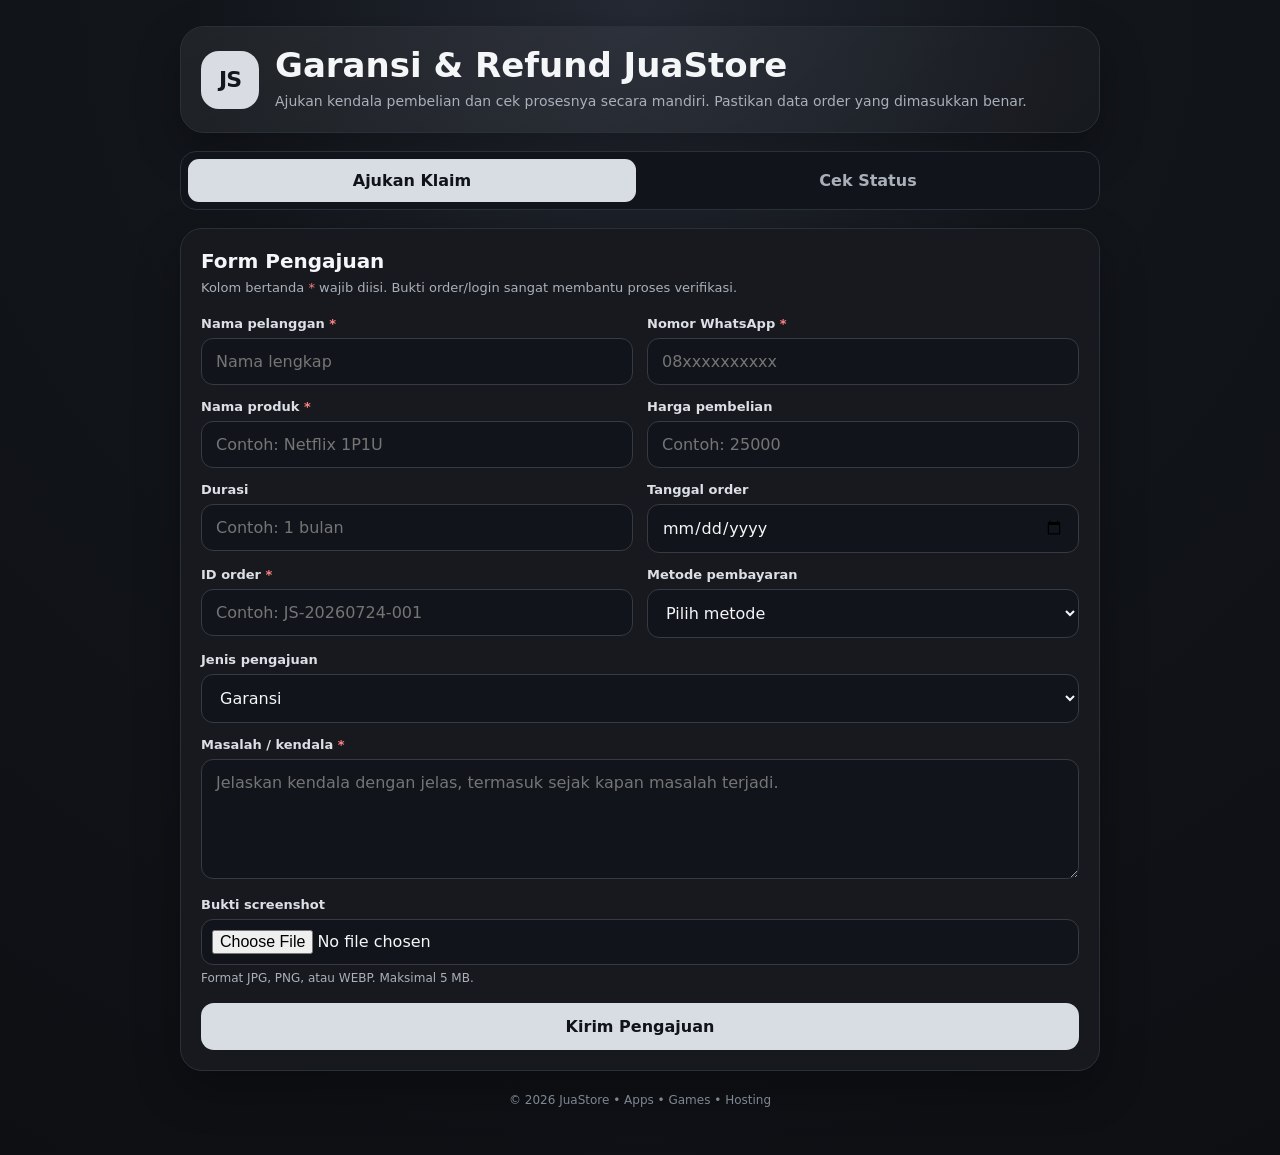
<file: index.html>
<!doctype html>
<html lang="id">
<head>
  <meta charset="utf-8" />
  <meta name="viewport" content="width=device-width,initial-scale=1,viewport-fit=cover" />
  <meta name="theme-color" content="#17191d" />
  <meta name="description" content="Form pengajuan garansi dan refund resmi JuaStore." />
  <title>JuaStore — Garansi & Refund</title>
  <style>
    :root{--bg:#0f1115;--card:#171a20;--card2:#1d2128;--line:#2a3039;--text:#f4f6f8;--muted:#a9b0ba;--accent:#d8dde4;--dark:#111318;--ok:#37c978;--warn:#f0b84b;--bad:#ef6262;--shadow:0 18px 45px rgba(0,0,0,.28)}
    *{box-sizing:border-box} html{scroll-behavior:smooth} body{margin:0;background:radial-gradient(circle at top,#242933 0,#12151a 34%,#0d0f13 100%);color:var(--text);font-family:Inter,ui-sans-serif,system-ui,-apple-system,"Segoe UI",Roboto,Arial,sans-serif;min-height:100vh}
    button,input,select,textarea{font:inherit} a{color:inherit}
    .wrap{width:min(920px,calc(100% - 28px));margin:auto;padding:26px 0 44px}
    .hero{display:flex;gap:16px;align-items:center;padding:20px;border:1px solid var(--line);background:linear-gradient(145deg,rgba(255,255,255,.06),rgba(255,255,255,.02));border-radius:24px;box-shadow:var(--shadow)}
    .logo{width:58px;height:58px;border-radius:18px;display:grid;place-items:center;background:#d9dde3;color:#13161a;font-weight:900;font-size:22px;letter-spacing:-1px;flex:0 0 auto}
    h1{font-size:clamp(23px,5vw,34px);line-height:1.08;margin:0 0 7px}.sub{margin:0;color:var(--muted);font-size:14px;line-height:1.55}
    .tabs{display:grid;grid-template-columns:1fr 1fr;gap:8px;padding:7px;margin:18px 0;background:#11141a;border:1px solid var(--line);border-radius:16px;position:sticky;top:8px;z-index:5;backdrop-filter:blur(12px)}
    .tab{border:0;border-radius:11px;padding:12px 10px;background:transparent;color:var(--muted);font-weight:800;cursor:pointer}.tab.active{background:var(--accent);color:#111318}
    .panel{display:none}.panel.active{display:block}
    .card{background:rgba(23,26,32,.96);border:1px solid var(--line);border-radius:22px;padding:20px;box-shadow:var(--shadow)}
    .card h2{font-size:20px;margin:0 0 5px}.hint{color:var(--muted);font-size:13px;margin:0 0 18px;line-height:1.5}
    .grid{display:grid;grid-template-columns:1fr 1fr;gap:14px}.full{grid-column:1/-1}
    label{display:block;font-size:13px;font-weight:750;color:#dce0e6;margin:0 0 7px}
    .req{color:#ff8585} input,select,textarea{width:100%;border:1px solid #343b46;background:#11141a;color:var(--text);border-radius:12px;padding:13px 14px;outline:none;transition:.2s} textarea{min-height:120px;resize:vertical} input:focus,select:focus,textarea:focus{border-color:#8f98a6;box-shadow:0 0 0 3px rgba(216,221,228,.09)}
    input[type=file]{padding:10px}.small{font-size:12px;color:var(--muted);margin-top:6px}
    .btn{width:100%;border:0;border-radius:13px;background:var(--accent);color:#111318;padding:14px 18px;font-weight:900;cursor:pointer;margin-top:18px;display:flex;align-items:center;justify-content:center;gap:8px}.btn:disabled{opacity:.6;cursor:not-allowed}.btn.secondary{background:#2a3039;color:#fff;margin-top:10px}
    .notice{display:none;margin-top:15px;border-radius:13px;padding:13px 14px;font-size:14px;line-height:1.5;border:1px solid}.notice.show{display:block}.notice.ok{background:rgba(55,201,120,.1);border-color:rgba(55,201,120,.45);color:#bff4d5}.notice.err{background:rgba(239,98,98,.1);border-color:rgba(239,98,98,.45);color:#ffd0d0}
    .status-list{display:grid;gap:12px;margin-top:16px}.status-item{border:1px solid var(--line);background:#12151a;border-radius:15px;padding:15px}.status-head{display:flex;justify-content:space-between;gap:10px;align-items:flex-start}.status-id{font-weight:900;font-size:14px;word-break:break-all}.badge{padding:6px 9px;border-radius:999px;font-size:11px;font-weight:900;white-space:nowrap;background:#353b45}.badge.wait{color:#ffe3a3;background:rgba(240,184,75,.14)}.badge.ok{color:#baf2d1;background:rgba(55,201,120,.14)}.badge.bad{color:#ffc6c6;background:rgba(239,98,98,.14)}.meta{display:grid;gap:6px;margin-top:12px;color:#c8cdd4;font-size:13px}.meta b{color:#fff}.empty{text-align:center;color:var(--muted);padding:28px 10px}
    .footer{text-align:center;color:#7f8792;font-size:12px;padding:22px 0 4px}.spinner{width:17px;height:17px;border:2px solid rgba(0,0,0,.25);border-top-color:#111;border-radius:50%;animation:spin .7s linear infinite}@keyframes spin{to{transform:rotate(360deg)}}
    @media(max-width:680px){.grid{grid-template-columns:1fr}.full{grid-column:auto}.hero{align-items:flex-start}.wrap{width:min(100% - 20px,920px);padding-top:12px}.card{padding:16px;border-radius:18px}.tabs{top:6px}}
  </style>
</head>
<body>
  <main class="wrap">
    <section class="hero">
      <div class="logo">JS</div>
      <div><h1>Garansi & Refund JuaStore</h1><p class="sub">Ajukan kendala pembelian dan cek prosesnya secara mandiri. Pastikan data order yang dimasukkan benar.</p></div>
    </section>

    <nav class="tabs" aria-label="Navigasi">
      <button class="tab active" type="button" data-target="claimPanel">Ajukan Klaim</button>
      <button class="tab" type="button" data-target="statusPanel">Cek Status</button>
    </nav>

    <section id="claimPanel" class="panel active">
      <div class="card">
        <h2>Form Pengajuan</h2>
        <p class="hint">Kolom bertanda <span class="req">*</span> wajib diisi. Bukti order/login sangat membantu proses verifikasi.</p>
        <form id="claimForm" enctype="multipart/form-data" novalidate>
          <div class="grid">
            <div><label for="customerName">Nama pelanggan <span class="req">*</span></label><input id="customerName" name="customerName" autocomplete="name" required placeholder="Nama lengkap" /></div>
            <div><label for="customerContact">Nomor WhatsApp <span class="req">*</span></label><input id="customerContact" name="customerContact" inputmode="tel" autocomplete="tel" required placeholder="08xxxxxxxxxx" /></div>
            <div><label for="productName">Nama produk <span class="req">*</span></label><input id="productName" name="productName" required placeholder="Contoh: Netflix 1P1U" /></div>
            <div><label for="price">Harga pembelian</label><input id="price" name="price" inputmode="numeric" placeholder="Contoh: 25000" /></div>
            <div><label for="duration">Durasi</label><input id="duration" name="duration" placeholder="Contoh: 1 bulan" /></div>
            <div><label for="orderDate">Tanggal order</label><input id="orderDate" name="orderDate" type="date" /></div>
            <div><label for="orderId">ID order <span class="req">*</span></label><input id="orderId" name="orderId" required placeholder="Contoh: JS-20260724-001" /></div>
            <div><label for="payment">Metode pembayaran</label><select id="payment" name="payment"><option value="">Pilih metode</option><option>DANA</option><option>GoPay</option><option>QRIS</option><option>Transfer Bank</option><option>Lainnya</option></select></div>
            <div class="full"><label for="claimType">Jenis pengajuan</label><select id="claimType" name="claimType"><option value="Garansi">Garansi</option><option value="Refund">Refund</option></select></div>
            <div class="full"><label for="problem">Masalah / kendala <span class="req">*</span></label><textarea id="problem" name="problem" required placeholder="Jelaskan kendala dengan jelas, termasuk sejak kapan masalah terjadi."></textarea></div>
            <div class="full"><label for="evidence">Bukti screenshot</label><input id="evidence" name="evidence" type="file" accept="image/jpeg,image/png,image/webp" /><div class="small">Format JPG, PNG, atau WEBP. Maksimal 5 MB.</div></div>
          </div>
          <button id="submitBtn" class="btn" type="submit">Kirim Pengajuan</button>
          <div id="claimNotice" class="notice" role="alert"></div>
        </form>
      </div>
    </section>

    <section id="statusPanel" class="panel">
      <div class="card">
        <h2>Cek Status Klaim</h2>
        <p class="hint">Masukkan ID garansi, misalnya <b>GRN-...</b>, atau nomor WhatsApp yang dipakai saat pengajuan.</p>
        <form id="statusForm">
          <label for="statusQuery">ID garansi / WhatsApp</label>
          <input id="statusQuery" required placeholder="GRN-... atau 08xxxxxxxxxx" />
          <button id="statusBtn" class="btn" type="submit">Cari Status</button>
        </form>
        <div id="statusNotice" class="notice" role="alert"></div>
        <div id="statusResults" class="status-list"></div>
      </div>
    </section>

    <div class="footer">© 2026 JuaStore • Apps • Games • Hosting</div>
  </main>

  <script>
    const API_BASE = "https://juastore-garansi-worker.jhonyoga01.workers.dev";
    const $ = (id) => document.getElementById(id);

    document.querySelectorAll('.tab').forEach(tab => tab.addEventListener('click', () => {
      document.querySelectorAll('.tab').forEach(x => x.classList.remove('active'));
      document.querySelectorAll('.panel').forEach(x => x.classList.remove('active'));
      tab.classList.add('active'); $(tab.dataset.target).classList.add('active');
    }));

    function showNotice(el, message, ok=false){ el.textContent=message; el.className=`notice show ${ok?'ok':'err'}`; }
    function clearNotice(el){ el.textContent=''; el.className='notice'; }
    function setLoading(btn, loading, text){ btn.disabled=loading; btn.innerHTML=loading?'<span class="spinner"></span> Memproses...':text; }
    function esc(s){ return String(s??'').replace(/[&<>"']/g,c=>({'&':'&amp;','<':'&lt;','>':'&gt;','"':'&quot;',"'":'&#39;'}[c])); }

    $('claimForm').addEventListener('submit', async (e) => {
      e.preventDefault(); clearNotice($('claimNotice'));
      if(!e.currentTarget.reportValidity()) return;
      const file=$('evidence').files[0];
      if(file && file.size>5*1024*1024){ showNotice($('claimNotice'),'Screenshot maksimal 5 MB.'); return; }
      setLoading($('submitBtn'),true,'Kirim Pengajuan');
      try{
        const response=await fetch(`${API_BASE}/api/claims`,{method:'POST',body:new FormData(e.currentTarget)});
        const raw=await response.text(); let data;
        try{ data=JSON.parse(raw); }catch{ throw new Error(`Respons server tidak valid: ${raw.slice(0,160)}`); }
        if(!response.ok || !data.success) throw new Error(data.message||'Pengajuan gagal dikirim.');
        showNotice($('claimNotice'),`Pengajuan berhasil. Simpan ID garansi: ${data.claimId}`,true);
        e.currentTarget.reset();
        window.scrollTo({top:document.body.scrollHeight,behavior:'smooth'});
      }catch(err){ showNotice($('claimNotice'),err.message||'Tidak dapat terhubung ke server.'); }
      finally{ setLoading($('submitBtn'),false,'Kirim Pengajuan'); }
    });

    $('statusForm').addEventListener('submit', async (e) => {
      e.preventDefault(); clearNotice($('statusNotice')); $('statusResults').innerHTML='';
      const q=$('statusQuery').value.trim(); if(!q) return;
      setLoading($('statusBtn'),true,'Cari Status');
      try{
        const response=await fetch(`${API_BASE}/api/status?q=${encodeURIComponent(q)}`);
        const raw=await response.text(); let data;
        try{ data=JSON.parse(raw); }catch{ throw new Error(`Respons server tidak valid: ${raw.slice(0,160)}`); }
        if(!response.ok || !data.success) throw new Error(data.message||'Status tidak dapat dimuat.');
        if(!data.data?.length){ $('statusResults').innerHTML='<div class="empty">Data klaim tidak ditemukan.</div>'; return; }
        $('statusResults').innerHTML=data.data.map(item=>{
          const s=String(item.status||'Menunggu'); const cls=s==='Ditolak'?'bad':(s==='Diterima'||s==='Diproses'?'ok':'wait');
          return `<article class="status-item"><div class="status-head"><div class="status-id">${esc(item.id)}</div><span class="badge ${cls}">${esc(s)}</span></div><div class="meta"><div><b>Produk:</b> ${esc(item.product_name||'-')}</div><div><b>ID Order:</b> ${esc(item.order_id||'-')}</div><div><b>Jenis:</b> ${esc(item.claim_type||'-')}</div><div><b>Durasi:</b> ${esc(item.duration||'-')}</div>${item.admin_note?`<div><b>Catatan admin:</b> ${esc(item.admin_note)}</div>`:''}<div><b>Diperbarui:</b> ${esc(item.updated_at?new Date(item.updated_at).toLocaleString('id-ID'):'-')}</div></div></article>`;
        }).join('');
      }catch(err){ showNotice($('statusNotice'),err.message||'Tidak dapat terhubung ke server.'); }
      finally{ setLoading($('statusBtn'),false,'Cari Status'); }
    });
  </script>
</body>
</html>
</file>
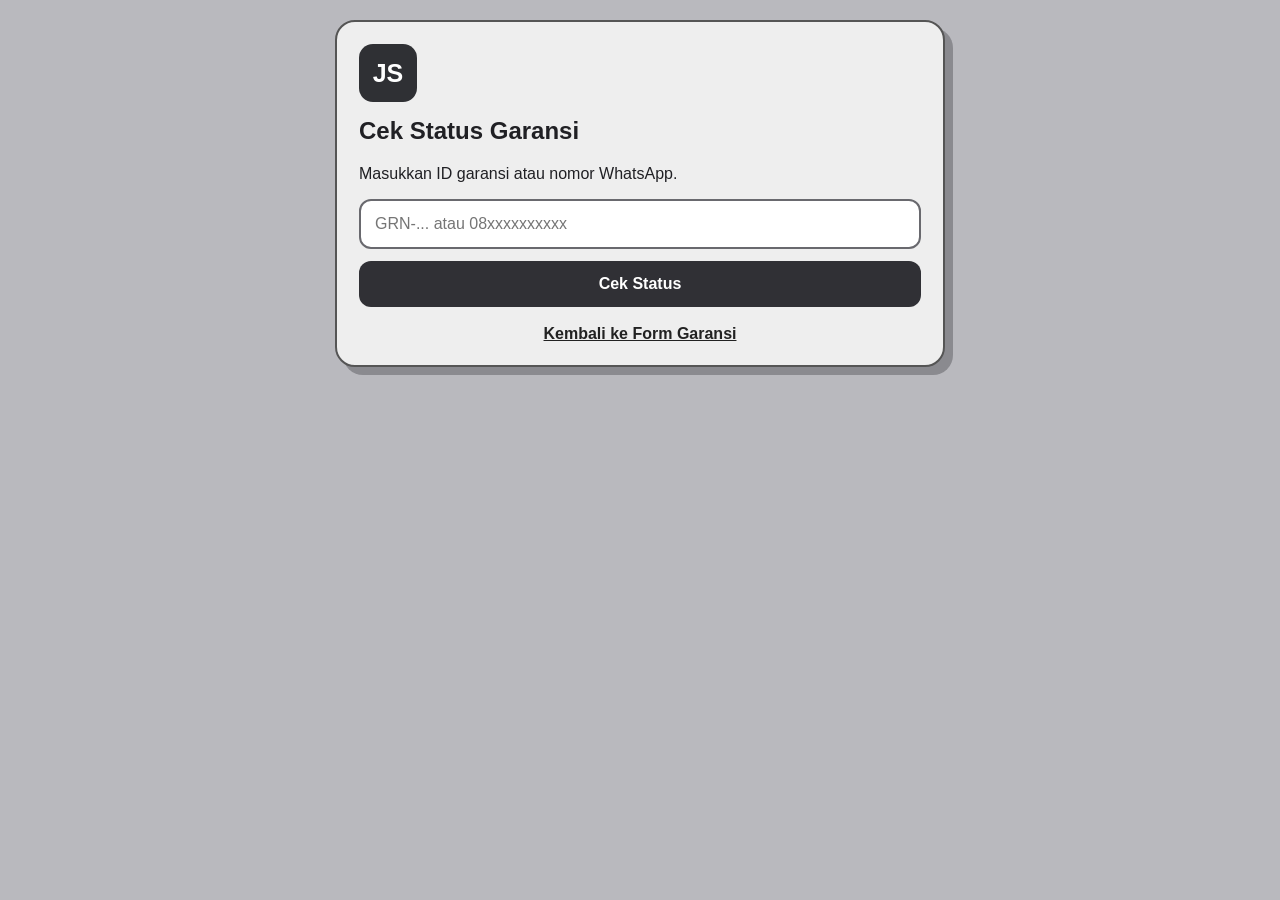
<file: cek.html>
<!DOCTYPE html>
<html lang="id">
<head>
  <meta charset="UTF-8">
  <meta name="viewport" content="width=device-width,initial-scale=1">
  <title>Cek Garansi JuaStore</title>
  <style>
    *{box-sizing:border-box}body{margin:0;background:#b9b9be;font-family:Arial,sans-serif;color:#202024}
    .wrap{max-width:650px;margin:auto;padding:20px}.card{background:#eee;border:2px solid #555;border-radius:20px;padding:22px;box-shadow:8px 8px 0 rgba(50,50,55,.35)}
    h1{margin-top:0}.logo{width:58px;height:58px;border-radius:14px;background:#2f3034;color:#fff;display:grid;place-items:center;font-size:25px;font-weight:900;margin-bottom:15px}
    input,button{width:100%;padding:14px;border-radius:12px;font:inherit}input{border:2px solid #69696e}button{margin-top:12px;border:0;background:#303035;color:white;font-weight:900}
    .item{background:#fff;border:2px solid #777;border-radius:14px;padding:15px;margin-top:15px}.head{display:flex;justify-content:space-between;gap:12px}
    .badge{background:#ddd;border-radius:999px;padding:6px 10px;font-weight:800}.msg{margin-top:15px}
    a{display:block;text-align:center;margin-top:18px;color:#222;font-weight:800}
  </style>
</head>
<body>
  <main class="wrap">
    <section class="card">
      <div class="logo">JS</div>
      <h1>Cek Status Garansi</h1>
      <p>Masukkan ID garansi atau nomor WhatsApp.</p>

      <form id="form">
        <input id="q" placeholder="GRN-... atau 08xxxxxxxxxx" required>
        <button type="submit">Cek Status</button>
      </form>

      <div id="result" class="msg"></div>
      <a href="index.html">Kembali ke Form Garansi</a>
    </section>
  </main>

<script>
const API = "https://garansi-api.jhonyoga01.workers.dev";

document.getElementById("form").addEventListener("submit", async event => {
  event.preventDefault();
  const box = document.getElementById("result");
  box.textContent = "Memeriksa...";

  try {
    const q = document.getElementById("q").value.trim();
    const response = await fetch(`${API}/api/status?q=${encodeURIComponent(q)}`);
    const result = await response.json();

    if (!response.ok || !result.success) {
      throw new Error(result.message || "Gagal memeriksa status.");
    }

    if (!result.data.length) {
      box.textContent = "Data garansi tidak ditemukan.";
      return;
    }

    box.innerHTML = result.data.map(item => `
      <article class="item">
        <div class="head">
          <strong>${safe(item.id)}</strong>
          <span class="badge">${safe(item.status)}</span>
        </div>
        <p><b>Produk:</b> ${safe(item.product_name)}</p>
        <p><b>ID Order:</b> ${safe(item.order_id)}</p>
        <p><b>Durasi:</b> ${safe(item.duration || "-")}</p>
        <p><b>Jenis:</b> ${safe(item.claim_type)}</p>
        <p><b>Catatan Admin:</b> ${safe(item.admin_note || "-")}</p>
        <small>Diperbarui: ${new Date(item.updated_at).toLocaleString("id-ID")}</small>
      </article>
    `).join("");
  } catch (error) {
    box.textContent = error.message;
  }
});

function safe(value) {
  return String(value ?? "")
    .replaceAll("&","&amp;")
    .replaceAll("<","&lt;")
    .replaceAll(">","&gt;");
}
</script>
</body>
</html>
</file>
